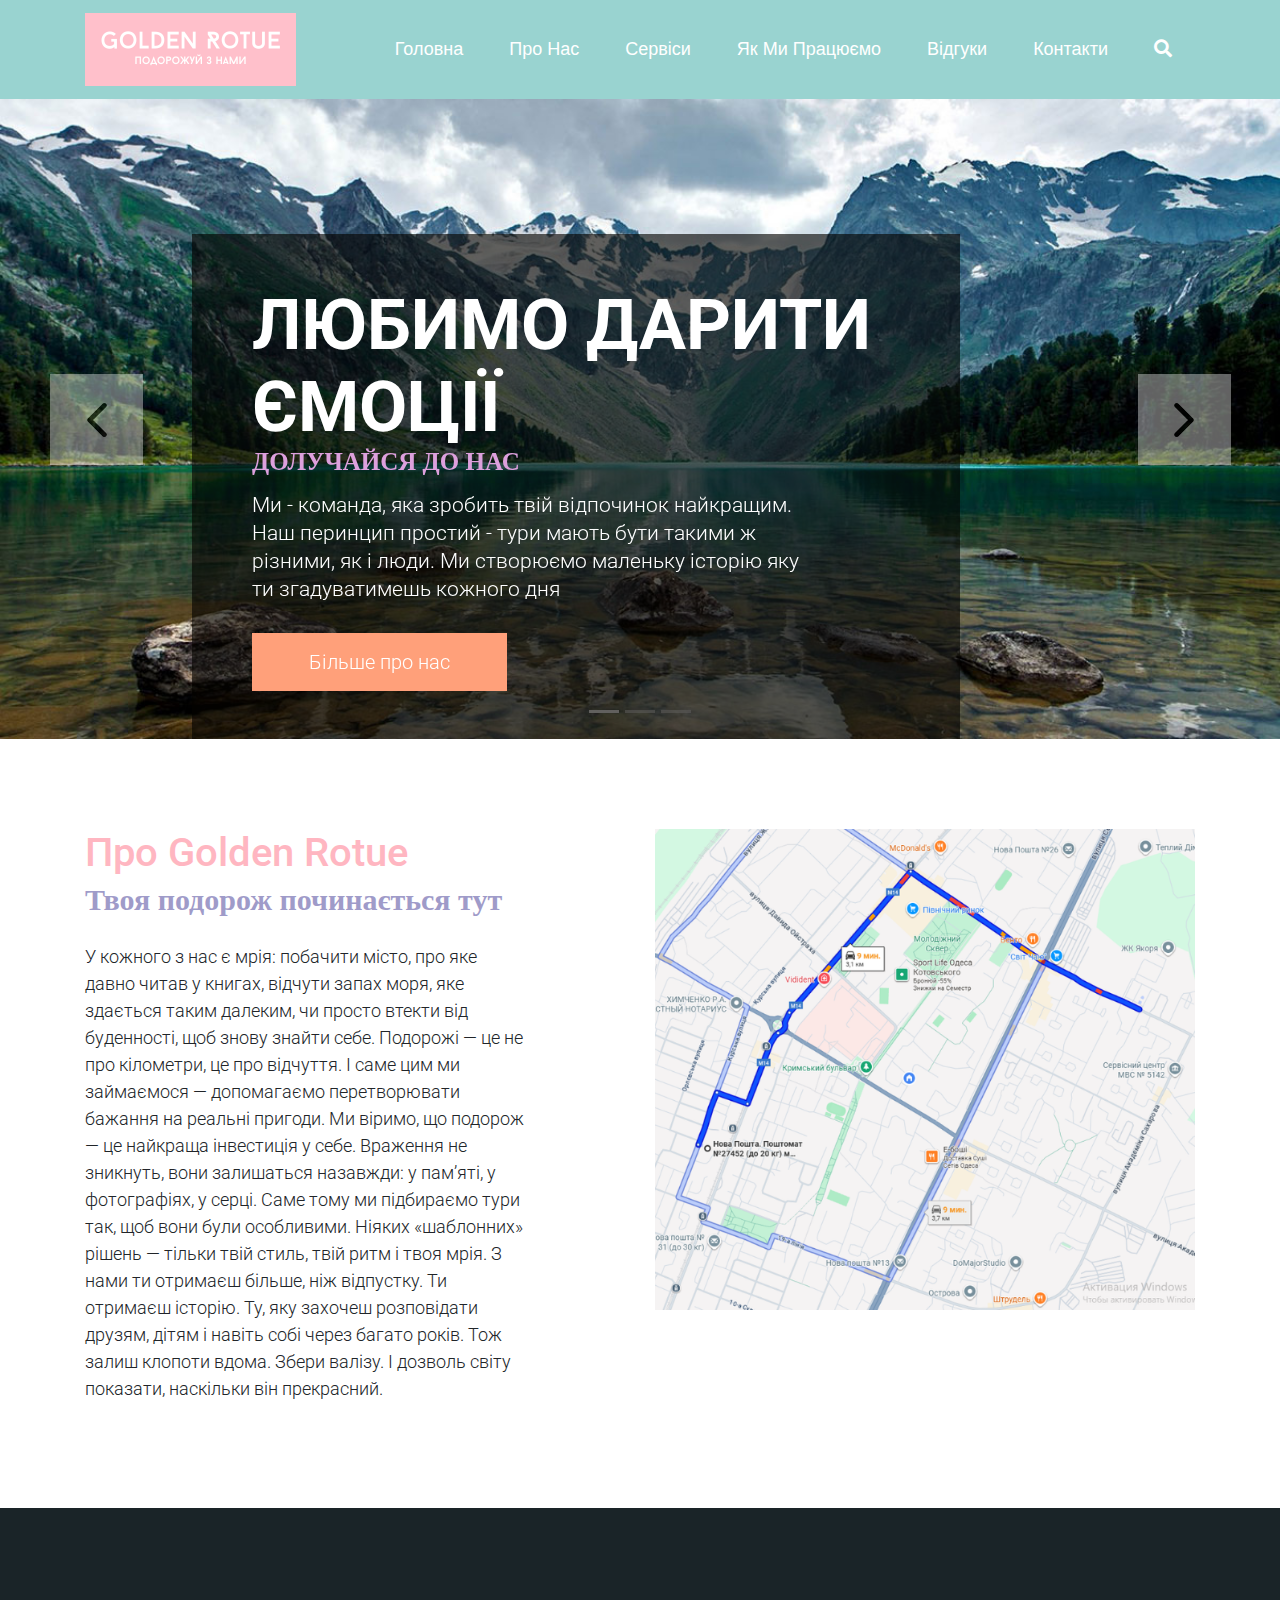
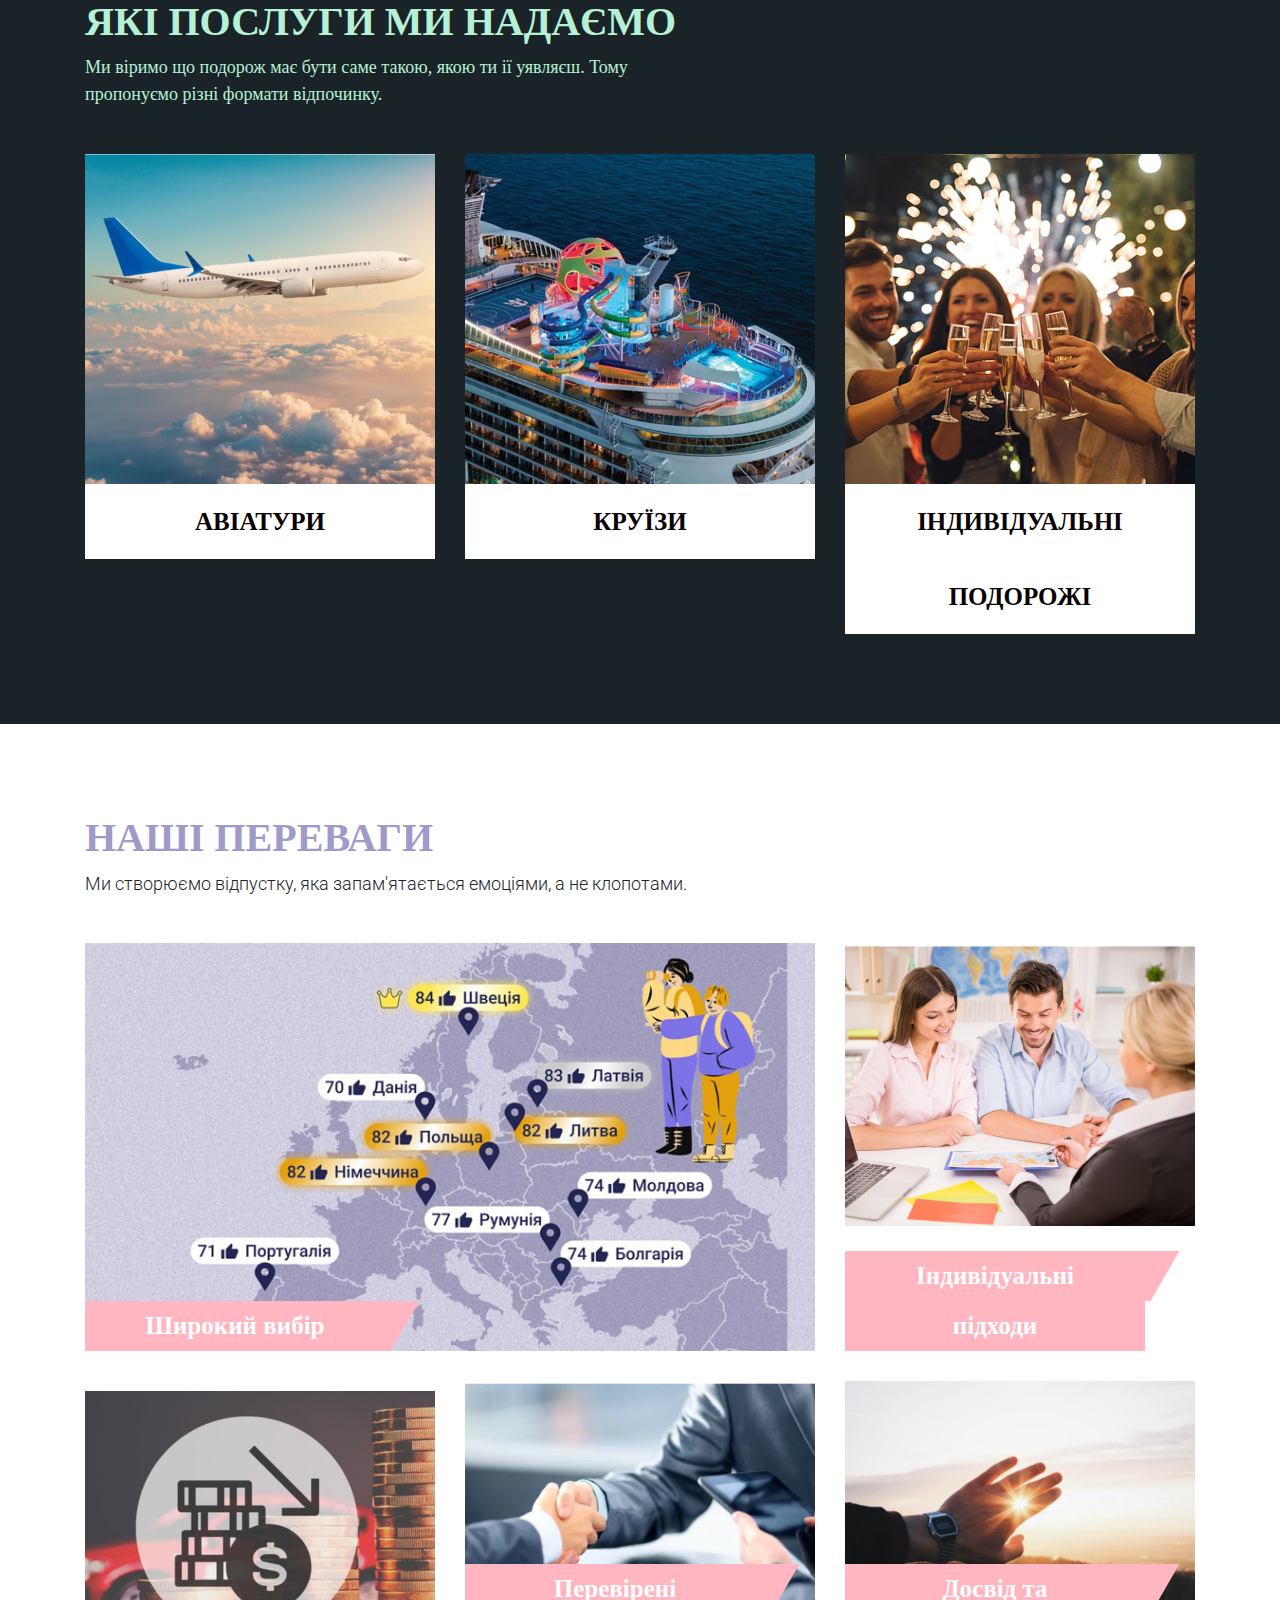
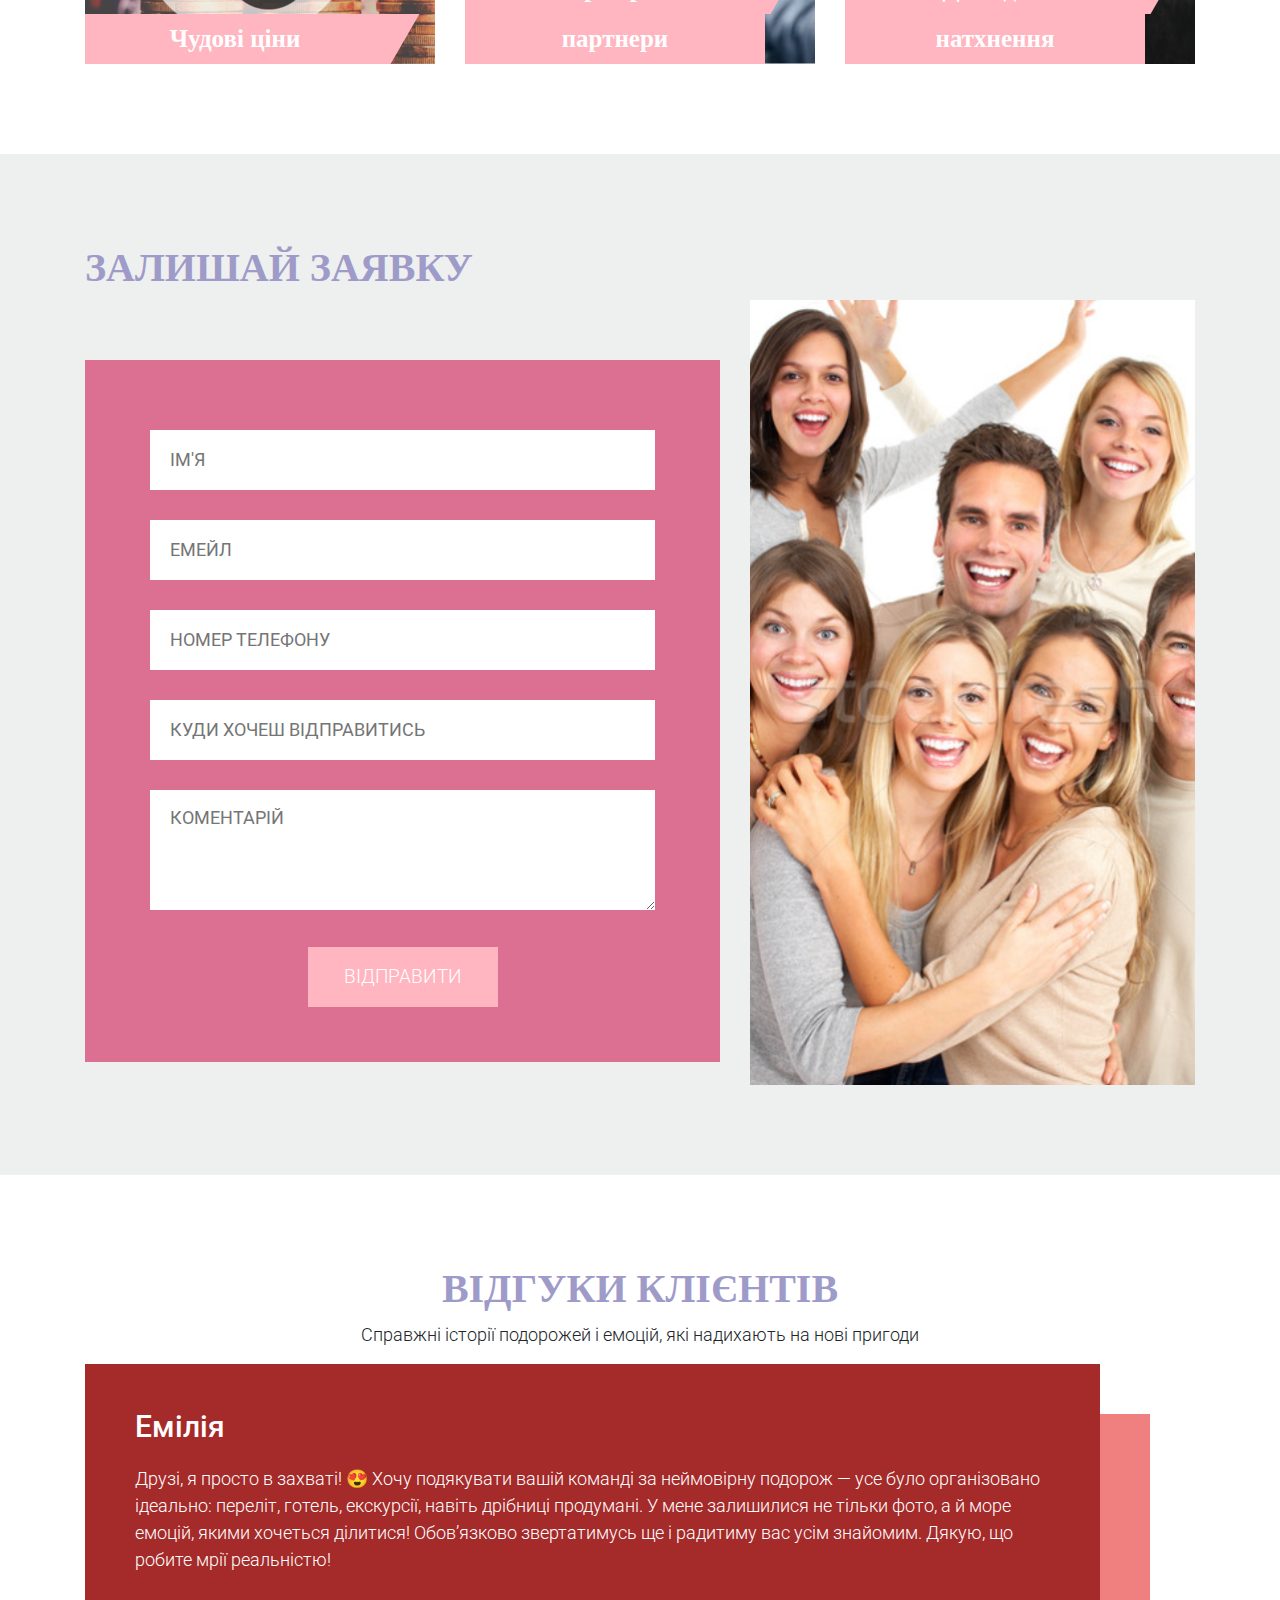
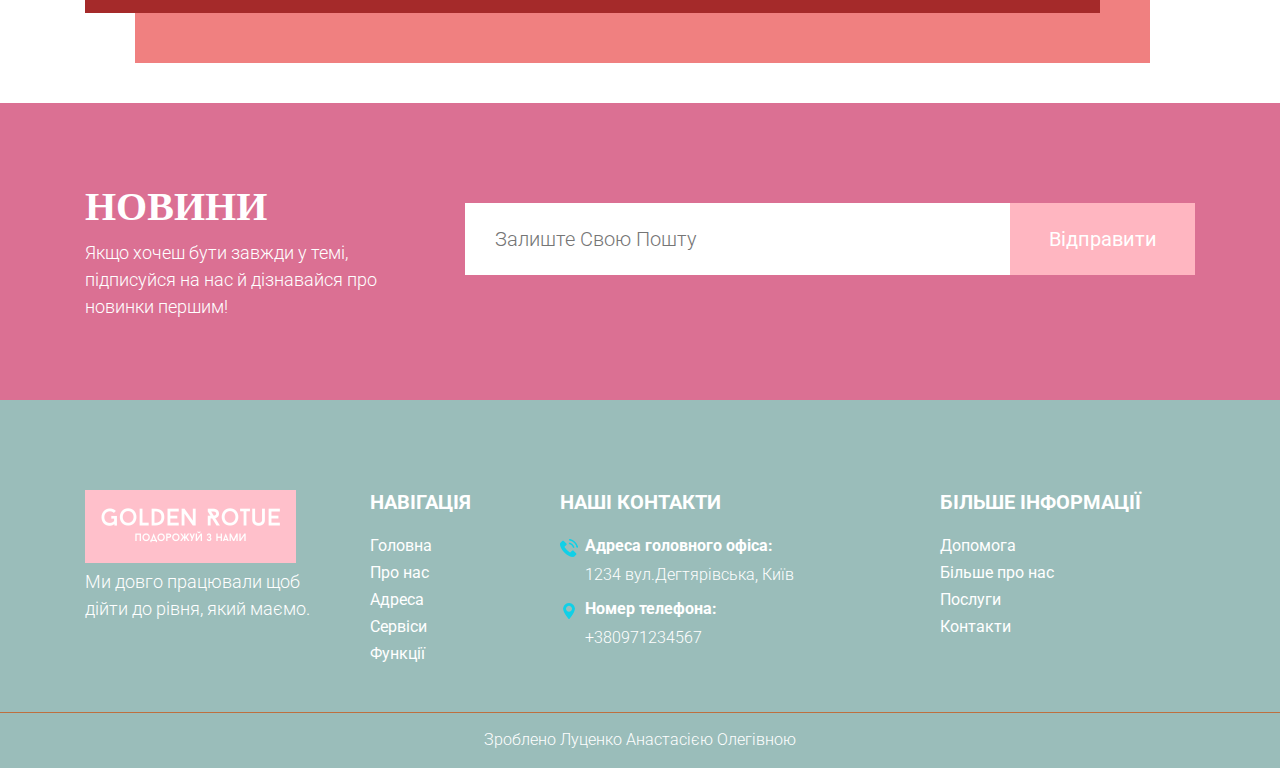
<file: index.html>
<!DOCTYPE html>
<html>
   <head>
      <!-- Google tag (gtag.js) -->
<script async src="https://www.googletagmanager.com/gtag/js?id=G-RW0FWPY7VJ"></script>
<script>
  window.dataLayer = window.dataLayer || [];
  function gtag(){dataLayer.push(arguments);}
  gtag('js', new Date());

  gtag('config', 'G-RW0FWPY7VJ');
</script>
      <meta charset="utf-8">
      <meta name="viewport" content="width=device-width, initial-scale=1.0">
      <title>Golden Rotue</title>
      <link rel="stylesheet" href="css/bootstrap.min.css">
      <link rel="stylesheet" href="css/style.css">
      <link rel="stylesheet" href="css/fontawesome.min.css">
      <link href="https://fonts.googleapis.com/css?family=Open+Sans|Roboto" rel="stylesheet">
   </head>
   <body>
      <div id="header" class="header">
         <nav class="navbar navbar-expand-lg navbar-light text-capitalize">
            <div class="container">
               <a class="navbar-brand" href="#"><img src="imgs/Golden Rotue.png" alt="#" /></a>
               <button class="navbar-toggler" type="button" data-toggle="collapse" data-target="#show-menu" aria-controls="navbarSupportedContent" aria-expanded="false" aria-label="Toggle navigation">
               <span class="navbar-toggler-icon"></span>
               </button>
               <div class="collapse navbar-collapse" id="Меню">
                  <ul class="navbar-nav ml-auto">
                     <li class="nav-item active">
                        <a class="nav-link" href="#home">Головна</a>
                     </li>
                     <li class="nav-item">
                        <a class="nav-link" href="#about">Про нас</a>
                     </li>
                     <li class="nav-item">
                        <a class="nav-link" href="#service">Сервіси</a>
                     </li>
                     <li class="nav-item">
                        <a class="nav-link" href="#hiw">Як ми працюємо</a>
                     </li>
                     <li class="nav-item">
                        <a class="nav-link" href="#wcs">Відгуки</a>
                     </li>
                     <li class="nav-item">
                        <a class="nav-link" href="#contact">Контакти</a>
                     </li>
                     <li class="nav-item .search-container">
                        <a class="nav-link search" href="#"><i class="fas fa-search"></i></a>
                        <form>
                           <input type="search" placeholder="Знайти">
                        </form>
                     </li>
                  </ul>
               </div>
            </div>
         </nav>
      </div>
      <div id="home" class="slider">
         <div id="main_slider" class="carousel slide" data-ride="carousel">
            <ol class="carousel-indicators">
               <li data-target="#main_slider" data-slide-to="0" class="active"></li>
               <li data-target="#main_slider" data-slide-to="1"></li>
               <li data-target="#main_slider" data-slide-to="2"></li>
            </ol>
            <div class="carousel-inner">
               <div class="carousel-item active">
                  <img class="d-block w-100" src="imgs/reka.png" alt="slider_img">
                  <div class="ovarlay_slide_cont">
                     <h2>Любимо дарити ємоції</h2>
                     <h4>Долучайся до нас</h4>
                     <p>Ми - команда, яка зробить твій відпочинок найкращим. Наш перинцип простий - тури мають бути такими ж різними, як і люди. Ми створюємо маленьку історію яку ти згадуватимешь кожного дня</p>
                     <a class="blue_bt" href="#">Більше про нас</a>
                  </div>
               </div>
               <div class="carousel-item">
                  <img class="d-block w-100" src="imgs/reka.png" alt="slider_img">
                  <div class="ovarlay_slide_cont">
                     <h2>Любимо дарити ємоції</h2>
                     <h4>Долучайся до нас</h4>
                     <p>Ми - команда, яка зробить твій відпочинок найкращим. Наш перинцип простий - тури мають бути такими ж різними, як і люди. Ми створюємо маленьку історію яку ти згадуватимешь кожного дня</p>
                     <a class="blue_bt" href="#">Більше про нас</a>
                  </div>
               </div>
            </div>
            <a class="carousel-control-prev" href="#main_slider" role="button" data-slide="prev">
            <img src="imgs/left.png" alt="#" />
            </a>
            <a class="carousel-control-next" href="#main_slider" role="button" data-slide="next">
            <img src="imgs/right.png" alt="#" />
            </a>
         </div>
      </div>
      <div id="about" class="about_section layout_padding">
         <div class="container">
            <div class="row">
               <div class="col-md-5">
                  <h4>Про Golden Rotue</h4>
                  <h3 style="text-transform: none !important">Твоя подорож починається тут</h3>
                  <p>У кожного з нас є мрія: побачити місто, про яке давно читав у книгах, відчути запах моря, яке здається таким далеким, чи просто втекти від буденності, щоб знову знайти себе. Подорожі — це не про кілометри, це про відчуття. І саме цим ми займаємося — допомагаємо перетворювати бажання на реальні пригоди.  Ми віримо, що подорож — це найкраща інвестиція у себе. Враження не зникнуть, вони залишаться назавжди: у пам’яті, у фотографіях, у серці. Саме тому ми підбираємо тури так, щоб вони були особливими. Ніяких «шаблонних» рішень — тільки твій стиль, твій ритм і твоя мрія.  З нами ти отримаєш більше, ніж відпустку. Ти отримаєш історію. Ту, яку захочеш розповідати друзям, дітям і навіть собі через багато років. Тож залиш клопоти вдома. Збери валізу. І дозволь світу показати, наскільки він прекрасний.</p>
               </div>
               <div class="col-md-6 offset-md-1">
                  <div class="full text_align_center">
                     <img class="img-responsive" src="imgs/about2.png" alt="#" />
                  </div>
               </div>
            </div>
         </div>
      </div>
      <div id="hiw" class="hiw_section layout_padding" style="background: #1a2428;">
         <div class="container">
            <div class="row">
               <div class="col-md-7">
                  <h3 class="white_font">Які послуги ми надаємо</h3>
                  <p class="white_font">Ми віримо що подорож має бути саме такою, якою ти ії уявляєш. Тому пропонуємо різні формати відпочинку.</p>
               </div>
               <div class="col-md-5">
               </div>
            </div>
            <div class="row">
               <div class="col-md-4">
                  <img class="margin_top_30 img-responsive" src="imgs/air.png" alt="#" />
                  <h3 class="blog_head">Авіатури</h3>
               </div>
               <div class="col-md-4">
                  <img class="margin_top_30 img-responsive" src="imgs/kryiz.png" alt="#" />
                  <h3 class="blog_head">Круїзи</h3>
               </div>
               <div class="col-md-4">
                  <img class="margin_top_30 img-responsive" src="imgs/pod.png" alt="#" />
                  <h3 class="blog_head">Індивідуальні подорожі</h3>
               </div>
            </div>
         </div>
      </div>
      <div id="service" class="hiw_section layout_padding">
         <div class="container">
            <div class="row">
               <div class="col-md-7">
                  <h3>Наші переваги</h3>
                  <p>Ми створюємо відпустку, яка запам'ятається емоціями, а не клопотами.</p>
               </div>
               <div class="col-md-5">
               </div>
            </div> 
            <div class="row">
               <div class="col-md-8 service_blog">
                  <img class="margin_top_30 img-responsive" src="imgs/p1.png" alt="#" />
                  <h3 class="blog_head">Широкий вибір</h3>
               </div> 
               <div class="col-md-4 service_blog">
                  <img class="margin_top_30 img-responsive" src="imgs/p2.png" alt="#" />
                  <h3 class="blog_head">Індивідуальні підходи</h3>
               </div>
               <div class="col-md-4 service_blog">
                  <img class="margin_top_30 img-responsive" src="imgs/p3.png" alt="#" />
                  <h3 class="blog_head">Чудові ціни</h3>
               </div>
               <div class="col-md-4 service_blog">
                  <img class="margin_top_30 img-responsive" src="imgs/p4.png" alt="#" />
                  <h3 class="blog_head">Перевірені партнери</h3>
               </div>
               <div class="col-md-4 service_blog">
                  <img class="margin_top_30 img-responsive" src="imgs/p5.png" alt="#" />
                  <h3 class="blog_head">Досвід та натхнення</h3>
               </div>
            </div>
         </div>
      </div>
      <div id="contact" class="hiw_section layout_padding" style="background: #eeefef;">
         <div class="container">
            <div class="row">
               <div class="col-md-7">
                  <h3>Залишай заявку</h3>
               </div>
               <div class="col-md-5">
               </div>
            </div>
            <div class="row">
               <div class="col-md-7">
                  <div class="contact-form">
                     <form>
                        <input type="text" placeholder="Ім'я" />
                        <input type="email" placeholder="Емейл" />
                        <input type="text" placeholder="Номер телефону" />
                        <input type="text" placeholder="Куди хочеш відправитись">
                        <textarea placeholder="Коментарій"></textarea>
                        <input type="submit" value="Відправити">
                     </form>
                  </div>
               </div>
               <div class="col-md-5 text_align_center">
                  <img class="img-responsive" src="imgs/happy.png" alt="#" />
               </div>
            </div>
         </div>
      </div>
      <div id="wcs" class="hiw_section layout_padding">
         <div class="container">
            <div class="row">
               <div class="col-md-12 text_align_center">
                  <h3>Відгуки клієнтів</h3>
                  <p>Справжні історії подорожей і емоцій, які надихають на нові пригоди</p>
               </div>
               <div class="col-md-5">
               </div>
            </div>
            <div class="row">
               <div class="col-md-11">
                  <div class="full testimonial_blog">
                     <p>Емілія</p>
                     <p>Друзі, я просто в захваті! 😍 Хочу подякувати вашій команді за неймовірну подорож — усе було організовано ідеально: переліт, готель, екскурсії, навіть дрібниці продумані. У мене залишилися не тільки фото, а й море емоцій, якими хочеться ділитися! Обов’язково звертатимусь ще і радитиму вас усім знайомим. Дякую, що робите мрії реальністю!</p>
                  </div>
               </div>
            </div>
         </div>
      </div>
      <div class="subcribe">
         <div class="container">
            <div class="row">
               <div class="col-md-4 col-sm-6">
                  <h3>Новини</h3>
                  <p>Якщо хочеш бути завжди у темі, підписуйся на нас й дізнавайся про новинки першим!</p>
               </div>
               <div class="col-md-8 col-sm-6">
                  <form>
                     <input type="email" name="email" placeholder="Залиште Свою Пошту" />
                     <button>Відправити</button>
                  </form>
               </div>
            </div>
         </div>
      </div>
      <footer>
         <div class="container">
            <div class="row">
               <div class="col-lg-3 col-md-6 col-12">
                  <div class="footer_blog_section">
                     <img src="imgs/Golden Rotue.png" alt="#" />
                     <p style="margin-top: 5px;">Ми довго працювали щоб дійти до рівня, який маємо.</p>
                  </div>
               </div>
               <div class="col-lg-2 col-md-6 col-12">
                  <div class="item">
                     <h4 class="text-uppercase">Навігація</h4>
                     <ul>
                        <li><a href="#">Головна</a></li>
                        <li><a href="#">Про нас</a></li>
                        <li><a href="#">Адреса</a></li>
                        <li><a href="#">Сервіси</a></li>
                        <li><a href="#">Функції</a></li>
                     </ul>
                  </div>
               </div>
               <div class="col-lg-4 col-md-6 col-12">
                  <div class="item">
                     <h4 class="text-uppercase">Наші контакти</h4>
                     <p><strong>Адреса головного офіса:</strong></p>
                     <p><img src="imgs/phone_icon.png" alt="#" /> 1234 вул.Дегтярівська, Київ</p>
                     <p><strong>Номер телефона:</strong></p>
                     <p><img src="imgs/location.png" alt="#" /> +380971234567</p>
                  </div>
               </div>
               <div class="col-lg-3 col-md-6 col-12">
                  <div class="item">
                     <h4 class="text-uppercase">Більше інформації</h4>
                     <ul>
                        <li><a href="#">Допомога</a></li>
                        <li><a href="#">Більше про нас</a></li>
                        <li><a href="#">Послуги</a></li>
                        <li><a href="#">Контакти</a></li>
                     </ul>
                  </div>
               </div>
            </div>
         </div>
         <div class="copyright text-center">
            <p>Зроблено <a href="https://www.instagram.com/ennesk_?igsh=MXhsb3NwcGhyNjJjZQ==" target="_blank"> Луценко Анастасією Олегівною</a></p>
         </div>
      </footer>
      <script src="js/jquery-3.3.1.min.js"></script>
      <script src="js/bootstrap.min.js"></script>
      <script>
         $(function () {
             
             'use strict';
             
             var winH = $(window).height();
             
             $('header').height(winH);  
             
             $('header .container > div').css('top', (winH / 2) - ( $('header .container > div').height() / 2));
             
             $('.navbar ul li a.search').on('click', function (e) {
                 e.preventDefault();
             });
             $('.navbar a.search').on('click', function () {
                 $('.navbar form').fadeToggle();
             });
             
             $('.navbar ul.navbar-nav li a').on('click', function (e) {
                 
                 var getAttr = $(this).attr('href');
                 
                 e.preventDefault();
                 $('html').animate({scrollTop: $(getAttr).offset().top}, 1000);
             });
         })
      </script>
   </body>
</html>
</file>
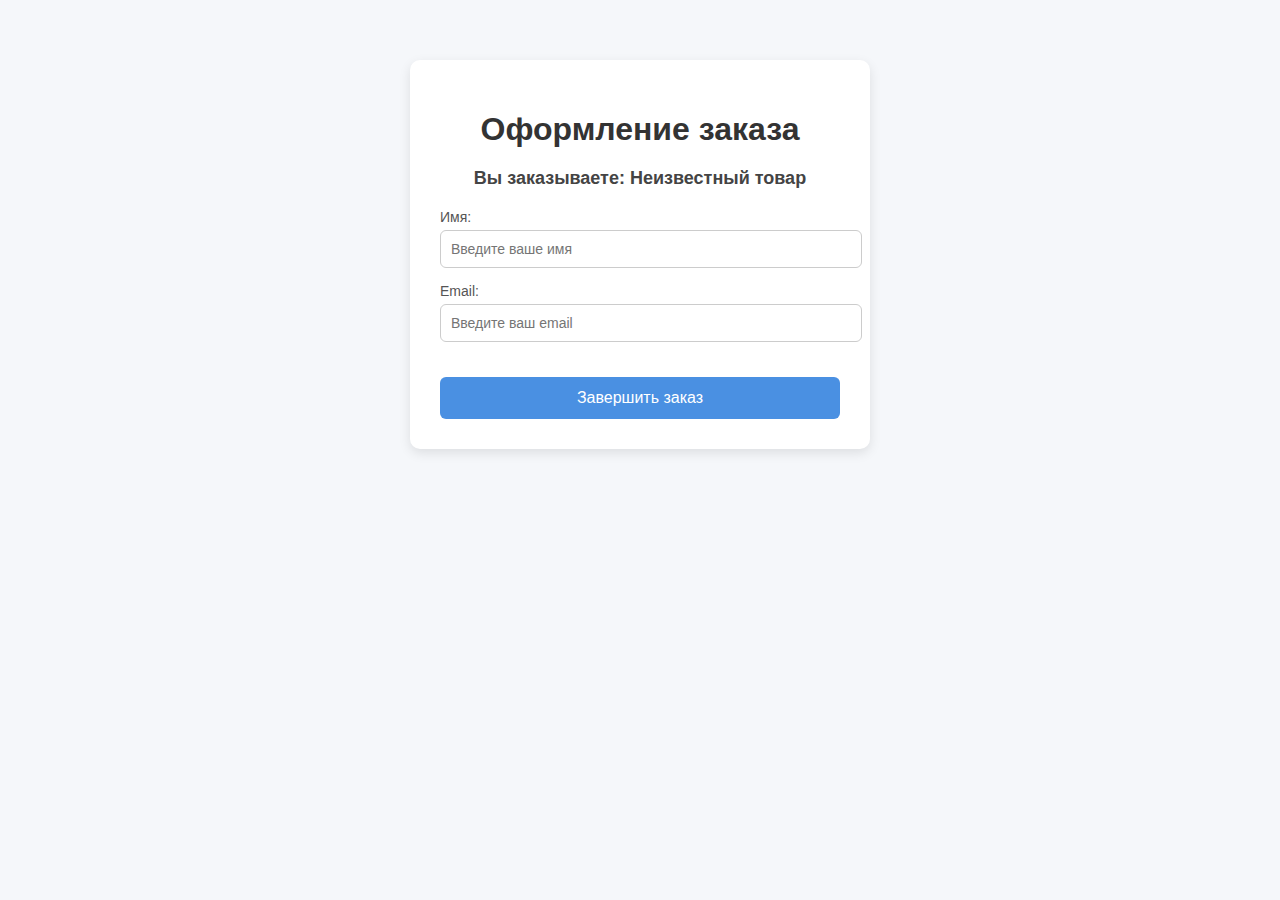
<file: checkout.html>
<!DOCTYPE html>
<html lang="ru">
<head>
  <meta charset="UTF-8">
  <title>Оформление заказа</title>
  <script async src="https://www.googletagmanager.com/gtag/js?id=G-Z3N8ZQTYP7"></script>
  <script src="analytics.js"></script>
  <link rel="stylesheet" href="style-form.css">
</head>
<body>
  <div class="checkout-container">
    <h1>Оформление заказа</h1>

    <form id="checkoutForm" class="checkout-form">
      <p class="product-label">Вы заказываете: <span id="productName"></span></span></p>

      <label>
        Имя:
        <input type="text" required placeholder="Введите ваше имя">
      </label>

      <label>
        Email:
        <input type="email" required placeholder="Введите ваш email">
      </label>

      <button type="submit" class="btn-submit">Завершить заказ</button>
    </form>
  </div>

  <script>
    const urlParams = new URLSearchParams(window.location.search);
    const product = urlParams.get("product");

    const productNames = {
      button1: "Записаться",
      button2: "Купити",
      button3: "Товар 3",
      button4: "Товар 4"
    };

    document.getElementById("productName").innerText = productNames[product] || "Неизвестный товар";

    // Событие начала оформления
    logBeginCheckout(product);

    document.getElementById("checkoutForm").addEventListener("submit", function (e) {
      e.preventDefault();
      logPurchase(product);
      alert("Заказ оформлен (учебный пример)!");
      window.location.href = "index.html";
    });
  </script>
</body>
</html>
</file>
<file: css/style.css>
@import url('https://fonts.googleapis.com/css?family=Roboto:100,100i,300,300i,400,400i,500,500i,700,700i,900,900i&display=swap');

* {
    box-sizing: border-box;
}

header {
    background-image: url(../imgs/header.png);
    background-size: cover;
}

.small-container {
    width: 95%;
    margin: 0 auto;
}

.overlay {
    background-color: rgba(0, 0, 0, .51);
    width: 100%;
    height: 100%;
}

.violet-overlay {
    background-color: rgba(189, 140, 191, .51);
    width: 100%;
    height: 100%;
    padding: 70px 0;
}

.white-overlay {
    background-color: rgba(255, 255, 255, .7);
    height: 100%;
    width: 100%;
}

.margin_top_30 {
    margin-top: 30px;
}

.service_blog h3.blog_head {
    float: left;
    background: #FFB6C1;
    text-align: center;
    font-size: 25px;
    text-transform: none;
    margin: 0;
    min-height: 50px;
    line-height: 50px;
    padding: 0 50px;
    color: #fff;
    position: absolute;
    bottom: 0;
    width: 100%;
    max-width: 300px;
    left: 15px;
}

.service_blog h3.blog_head::after {
    width: 50px;
    height: 50px;
    content: "";
    display: block;
    position: absolute;
    right: -20px;
    background: #FFB6C1;
    top: 0;
    transform: skew(-30deg);
}

h2 span, h1 span {
    color: #bd8cbf;
}

li {
    list-style-type: none;
}

a:hover {
    text-decoration: none;
}

a, button {
    transition: all .5s ease;
}

button {
    padding: 0
}

body {
    font-size: 1.1rem;
}

/* navbar */

nav.navbar {
    position: relative;
    top: 0;
    left: 0;
    width: 100%;
    z-index: 1000;
    font-family: 'MTS Compact', sans-serif;
    background: #99d3d0;
    min-height: 95px;
}

nav.navbar a, nav.navbar ul li a {
    color: #FFF !important;
}

nav.navbar ul li {
    padding: 0 15px;
    position: relative;
}

nav.navbar .search-container {
    position: relative;
}

nav.navbar form {
    padding: 5px;
    background-color: white;
    position: absolute;
    width: 260px;
    display: none;
    right: 0;
}

nav.navbar form input {
    padding: 5px 10px;
    border: none;
    background-color: #fff;
    width: 100%;
    font-weight: 300;
    font-size: 16px;
}

.navbar-nav li a {
    font-size: 18px;
    font-weight: 300;
}

.layout_padding {
    padding: 90px 0;
}

.about_section h3 {
    font-size: 30px;
    margin: 5px 0 25px 0;
    font-weight: 600;
}

.about_section h4 {
    color: #FFB6C1;
    font-size: 40px;
    margin: 0;
}

p {
    font-size: 18px;
    font-weight: 300;
}

.full {
    width: 100%;
    float: left;
    margin: 0; 
}

.text_align_center {
    text-align: center;
}

.img-responsive {
    max-width: 100%;
}

.white_font {
    color: #b6f1d5 !important;
	font-family: Georgia;
}

.h3, h3 {
    font-size: 40px;
	font-family: Georgia;
    font-weight: 700;
    color: #9f9bc9;
    text-transform: uppercase;
}   

.contact-form {
    padding: 55px 65px;
    background: #DB7093;
    min-height: 600px;
    margin-top: 60px;
}

.contact-form form input {
    width: 100%;
    background: #fff;
    border: none;
    height: 60px;
    padding: 0 20px;
    text-transform: uppercase;
    margin: 15px 0;
}

.contact-form form textarea {
    width: 100%;
    background: #fff;
    border: none;
    min-height: 120px;
    padding: 15px 20px;
    text-transform: uppercase;
    margin: 15px 0;
}

.contact-form form input[type="submit"] {
    background: #FFB6C1;
    color: #fff;
    width: 190px;
    margin: 15px auto 0;
    font-size: 19px;
    font-weight: 300;
    float: none;
    display: flex;
    cursor: pointer;
}

.contact-form form input[type="submit"]:hover,
.contact-form form input[type="submit"]:focus {
    background: #111;
    color: #fff;
    transition: ease all 0.5s;
}

/* header */

header {
    position: relative;
    color: #FFF;
    font-family: 'Roboto', sans-serif;
}

header .container {
    height: 100%
}

header .container > div {
    margin: 0 auto;
    position: relative;
/*    text-align: center;*/
}

header .container > div h1 {
    font-size: 90px;
}

header button {
    background-color: transparent;
    display: block;
    border: 1px solid #FFF;
    border-radius: 50px;
    padding: 0;
    margin: 30px auto;
}

header button a {
    padding: 10px 40px;
    display: block;
    color: #FFF;
}

header button:hover {
    background-color: #bd8cbf;
    border: 1px solid #bd8cbf;
}

header button:hover a {
    color: white;
}

h3.blog_head {
    width: 100%;
    float: left;
    background: #fff;
    text-align: center;
    font-size: 25px;
    text-transform: uppercase;
    color: #090101;
    margin: 0;
    min-height: 75px;
    line-height: 75px;
}

/* about us */

.about-us {
    position: relative;
    padding: 100px 0;
    font-family: 'Open Sans', sans-serif;
}

.about-us .row > .col-lg-6:first-of-type {
    position: relative;
    left: 50px;
}

.about-us .small-container > p + div {
    padding: 70px 0;
    background-color: white;
    box-shadow: 5px 5px 10px #d2cfcf, -5px -5px 10px #d2cfcf;
}

.about-us .small-container > p + div h4 {
    margin-bottom: 40px
}

.about-us .small-container .text-right p {
    margin-bottom: 40px;
    width: 80%;
    float: right;
}

.about-us .small-container > p + div button {
    background-color: #bd8cbf;
    border: none;
}

.about-us .small-container > p + div a {
    display: block;
    color: #FFF;
    padding: 10px 40px;
}

.about-us .item {
    width: 200px;
    position: absolute;
    color: white;
    background-color: #bd8cbf;
}

.about-us .item p {
    font-size: 15px;
}

.about-us .item img {
    width: 100%;
    height: 150px
}

.about-us .item h5 {
    margin: 5px 0;
}

.about-us .item p {
    margin-bottom: 5px;
}

.about-us .item:first-of-type {
    left: 405px;
    bottom: 115px;
    z-index: 2;
    box-shadow: -2px 2px 10px #5d5959;
}

.about-us .item:nth-of-type(2) {
    left: 105px;
    bottom: 115px;
    z-index: 2;
    box-shadow: 2px 2px 10px #5d5959;
}

.about-us .item:nth-of-type(3) {
    position: relative;
    top: 162px;
    left: -45px;
}

.about-us .item:nth-of-type(3) img {
    position: absolute;
    bottom: 70px;
    right: 0px;
    z-index: 0;
}

.about-us .item:last-of-type {
    left: 268px;
    top: 90px;
}

.about-us .first {
    width: 100px;
    height: 200px;
    position: absolute;
    background-color: #bd8cbf;
    top: 140px;
    z-index: -5;
}

.about-us .second {
    width: 100px;
    height: 200px;
    position: absolute;
    background-color: #bd8cbf;
    bottom: 58px;
    right: 34px;
    z-index: -5;
}

.about-us .row > div > .item:nth-of-type(3) div {
    position: relative;
    z-index: 5;
    background-color: #bd8cbf;
    padding: 5px;
}

.blue_bt {
    width: 255px;
    height: 58px;
    background: #ffa07a;
    color: #fff;
    float: left;
    text-align: center;
    line-height: 58px;
    font-size: 20px;
    font-weight: 300;
}

.blue_bt:hover,
.blue_bt:focus {
    background: #fff;
    color: #0c2326;
}

/* services */

.services {
    margin-bottom: 100px;
    font-family: 'Open Sans', sans-serif;
}

.services .slide {
    width: 70%;
    margin: 0 auto;
}

.services .carousel-inner .carousel-item {
    width: 100%;
    height: 100%
}

.services .carousel-inner img {
    height: 100%;
    width: 100%;
}

.services .carousel-control-next, .services .carousel-control-prev {
    width: 60px;
    height: 60px;
    background: #bd8cbf;
    border-radius: 50%;
}

.services .carousel-control-next i, .services .carousel-control-prev i {
    color: #000
}

.services .carousel-control-next {
    right: 0;
    top: 80%;
    right: 40%;
    background-color: #FFF;
}

.services .carousel-control-prev {
    top: 80%;
    left: 40%;
}

.services i {
    color: #bd8cbf;
}

/* agency */

.agency {
    background-image: url('../imgs/agency.png');
    font-family: 'Open Sans', sans-serif;
    background-size: cover;
}

.agency .container > div {
    margin: 0 auto;
    width: 86%;
    margin-bottom: 30px;
}

.agency .white-overlay {
   padding: 50px 0 20px;
}

.agency .container > div > div {
    display: inline-block;
    position: relative
}

.agency .container > div > div img {
    width: 500px;
    margin: 0 20px;
}

.agency img:first-of-type, .agency img:last-of-type {
    width: 200px;
}

.agency .container > div h2 {
    position: absolute;
    color: white;
    bottom: 105px;
    left: 195px;
    font-size: 40px;
}

/* statistics */

.statistics {
    padding: 50px 0;
    font-family: sans-serif;
}

.statistics i, .statistics p {
    color: #bd8cbf;
}

.statistics i {
    margin-bottom: 10px;
}

.statistics h3 {
    font-size: 40px;
    font-weight: bold;
    margin-bottom: 0;
}

.ovarlay_slide_cont {
    background: rgba(5,3,0,0.63);
    position: absolute;
    width: 60%;
    margin: 0 15%;
    z-index: 1111111111;
    top: 135px;
    left: 0;
    padding: 50px 60px 70px;
}

.ovarlay_slide_cont h2 {
    color: #fff;
    text-transform: uppercase;
    font-size: 70px;
    font-weight: 700; 
    line-height: normal;
    margin: 0;
}

.ovarlay_slide_cont h4 {
    color: #DDA0DD;
    font-size: 25px;
	font-family: Georgia;
    text-transform: uppercase;
    font-weight: 700;
    margin: 0 0 15px 0;
    line-height: normal;
}

.ovarlay_slide_cont p {
    color: #fff;
    font-weight: 300;
    margin: 0 0 30px 0;
    font-size: 21px;
    padding: 0 75px 0 0;
    line-height: 28px;
}

/* contact */

.contact {
    background-image: url('../imgs/contact.png');
    background-size: cover;
}

.contact h2 {
    color: white;
    margin-bottom: 30px;
}

.contact .contact-form {
    width: 50%;
    margin: 0 auto;
}

.contact form input, .contact form textarea {
    width: 100%;
    outline: none;
    border: none;
    padding: 5px 10px;
}

.contact form input{
    border-radius: 50px;
    margin-bottom: 20px;
}

.contact form textarea {
    resize: none;
    height: 130px;
    border-radius: 25px;
    margin-bottom: 30px;
}

.contact form input[type="submit"] {
    width: 130px;
    height: 40px;
    padding: 0;
    line-height: 40px;
    background-color: #ef44f8;
    color: white;
    margin: 0 auto;
    display: block;
}

/* footer */

footer, footer a {
    color: white;
}

footer {
    display: block;
    overflow: hidden;
    background-color: #0c2326;
}

footer a:hover {
    color: #4fcaff;
}

footer .container > ul {
    overflow: hidden;
    margin: 30px 0;
    padding-left: 0;
}

footer .container > ul li {
    float: left;
    padding-right: 25px;
}

footer .item h4 {
    margin-bottom: 20px
}

footer .item p.address {
    line-height: 1.2;
    font-size: 16px;
}

footer .item ul {
    padding-left: 0;
}

footer .item ul li {
    margin-bottom: 3px;
    font-size: 16px;
}

footer .date p {
    margin-bottom: 5px;
    font-size: 16px;
    font-weight: 300;
}

footer .item form {
    overflow: hidden;
}

footer .item form input {
    width: 100%;
    margin-bottom: 15px;
    padding: 5px 10px;
}

footer .item form input[type="submit"] {
    width: 100px;
    height: 40px;
    line-height: 4px;
    background-color: #ef44f8;
    border: none;
    float: right;
    color: #FFF;
    padding: 0
}

footer .copyright {
    padding: 15px 0;
}

footer .copyright p {
    margin-bottom: 0;
    font-size: 16px;
}

/* media queries */

@media (max-width: 1200px) {
    
    /* about */
    
    .about-us .row > .col-lg-6:first-of-type {
        left: -10px;
    }
    .about-us .small-container .text-right p {
        width: 70%
    }
    .about-us .item {
        width: 150px
    }
    .about-us .item img {
        height: 125px
    }
    .about-us .item:first-of-type {
        left: 440px;
        bottom: 154px;
    }
    .about-us .item:nth-of-type(2) {
        left: 167px;
        bottom: 153px;
    }
    .about-us .item:nth-of-type(3) {
        top: 149px;
        left: 19px;
    }
    .about-us .item:last-of-type {
        left: 305px;
        top: 132px;
    }
    
    .about-us .row > div > .item:nth-of-type(3) img {
        position: static
    }
    
    .about-us .row > div > .item:nth-of-type(3) p {
        display: none;
    }

    /* agency */
    
    .agency img:first-of-type, .agency img:last-of-type {
        width: 150px
    }
    .agency .container > div > div img {
        max-width: 400px;
        width: 100%;
    }
    .agency .container > div h2 {
        bottom: 87px;
        left: 164px;
        font-size: 30px;
    }
    .agency .container > div h2 {
        display: none;
    }

}

@media (max-width: 992px) {
    
    /* header */
    
    header h1 {
        font-size: 65px !important;
    } 
    
    /* navbar */
    
    .navbar ul {
        background-color: #4fcaff;
    }
    .navbar ul li {
        margin: 10px 0;
    }
    nav.navbar form {
        width: 100%;
        position: static;
    }
    
    /* about */
    
    .about-us .small-container > p + div {
        padding: 50px 0;
    }
    .about-us .row > .col-lg-6:first-of-type {
        height: 350px;
        left: 50px;
    }
    .about-us .small-container .text-right p {
        width: 100%;
    }
    
    /* services */
    
    .services .slide {
        width: 80%
    }
    
    .services .carousel-control-next, .services .carousel-control-prev {
        width: 50px;
        height: 50px;
    }
    
    /* agency */
    
    .agency img:first-of-type, .agency img:last-of-type {
        display: none
    }
    .agency .container > div > div img {
        display: block;
    }
    .agency .container > div {
        width: 56%;
    }
    
    /* statistics */
    
    .statistics .col-lg-3 {
        margin-bottom: 40px
    }
    
    /* contact */
    
    .contact .contact-form {
        width: 70%
    }
    
    /* footer */
    
    footer .col-lg-3 {
        margin-bottom: 40px;
    }
    
}

@media (max-width: 768px) {
    
    /* header */
    
    header h1 {
        font-size: 50px !important;
    } 
    
    /* about */
    
    .about-us .row > .col-lg-6:first-of-type {
        display: none;
    }
    
    /* services */
    
    .services .slide {
        width: 90%
    }
    .services .carousel-control-next, .services .carousel-control-prev {
        display: none;
    }
    
    /* agency */
    
    .agency .container > div {
        width: 87%;
    }
    
}



.testimonial_blog {
    background: #A52A2A;
    width: 100%;
    padding: 40px 50px;
    box-shadow: 50px 50px 0 0 #F08080;
}

.testimonial_blog p {
    color: #fff;
}

.testimonial_blog p + p {
    margin: 0;
}

.testimonial_blog p:first-child {
    font-size: 30px;
    font-weight: 500;
}

.subcribe {
    background: #DB7093;
    padding: 80px 0;
}

.subcribe h3 {
    color: #fff;
}

.subcribe p {
    margin: 0;
    color: #fff;
}

.subcribe form {
    height: 72px;
    background: yellow;
    margin-top: 20px;
}

.subcribe form {
    height: 72px;
    background: #fff;
    margin-top: 20px;
    padding: 0;
    font-weight: 300;
    font-size: 19px;
    display: flex;
}

.subcribe form input {
    margin: 0;
    padding: 0 30px;
    width: 100%;
    border: none;
    font-size: 20px;
    font-weight: 300;
}

.subcribe form button {
    background: #FFB6C1;
    color: #fff;
    width: 255px;
    border: none;
    font-size: 20px;
}

.subcribe form button:hover,
.subcribe form button:focus {
    background: #111;
    color: #fff;
}

footer .item p img {
    position: absolute;
    left: 0;
    top: 5px;
}

footer .item p {
    position: relative;
    padding-left: 25px;
    font-size: 16px;
    margin: 0 0 10px 0;
}

footer .copyright {
    padding: 15px 0 16px;
    border-top: solid #bd6f3f 1px;
    margin-top: 30px;
}

footer .item p strong {
    font-weight: 700;
    margin-bottom: 5px;
    float: left;
    width: 100%;
}

footer {
    display: block;
    overflow: hidden;
    background-color: #7daaa7c7;
    padding: 90px 0 0; 
}

.cpy {
    margin: 0;
    padding: 0;
}

footer .item h4 {
    margin-bottom: 20px;
    font-size: 20px;
    font-weight: 700;
}

.navbar-light .navbar-toggler {
    color: #000;
    background: #e3a5b0;
    width: 50px;
    padding: 0;
    height: 45px;
    border: none;
}

@media (min-width: 992px) and (max-width: 1199px) {

}

@media (min-width: 768px) and (max-width: 991px) {

.ovarlay_slide_cont {
    background: rgb(130 27 79 / 37%);
    position: absolute;
    width: 70%;
    margin: 0 15%;
    z-index: 1111111111;
    top: 0;
    left: 0;
    padding: 50px 60px 70px;
}

.ovarlay_slide_cont h2 {
    font-size: 45px;
	font-family: Georgia;
}

.ovarlay_slide_cont p {
    color: #fff;
    font-weight: 300;
    margin: 0 0 30px 0;
    font-size: 19px;
    padding: 0;
    line-height: 28px;
}    

.h3, h3 {
    font-size: 30px;
}

.about_section h3 {
    font-size: 30px;
}

.about_section h4 {
    color: #FFB6C1;
    font-size: 16px;
    margin: 0;
}

h3.blog_head {
    width: 100%;
    float: left;
    background: #fff;
    text-align: center;
    font-size: 18px;
    text-transform: uppercase;
    color: #090101;
    margin: 0;
    min-height: 50px;
    line-height: 50px;
}

.service_blog h3.blog_head {
    float: left;
    background: #FFB6C1;
    text-align: center;
    font-size: 18px;
    text-transform: none;
    margin: 0;
    min-height: 50px;
    line-height: 50px;
    padding: 0 20px;
    color: #fff;
    position: absolute;
    bottom: 0;
    width: 65%;
    max-width: 300px;
    left: 15px;
    font-weight: 500;
}

.service_blog h3.blog_head::after {
    width: 50px;
    height: 50px;
    content: "";
    display: block;
    position: absolute;
    right: -35px;
    background: #FFB6C1;
    top: 0;
    transform: skew(-30deg);
}

.contact-form {
    padding: 40px 50px;
    background: #DB7093;
    min-height: 600px;
    margin-top: 60px;
}

.service_blog img {
    width: 100%;
}

}

@media (max-width: 767px) {

.layout_padding {
    padding: 50px 0;
}

.about_section h3 {
    font-size: 30px;
    margin: 10px 0 25px 0;
    font-weight: 700;
    line-height: 32px;
}

.h3, h3 {
    font-size: 30px;
    font-weight: 700;
    color: #3a3a3a;
    text-transform: uppercase;
    margin-bottom: 15px;
}

h3.blog_head {
    width: 100%;
    float: left;
    background: #fff;
    text-align: center;
    font-size: 20px;
    text-transform: uppercase;
    color: #090101;
    margin: 0;
    min-height: 55px;
    line-height: 55px;
}

.service_blog h3.blog_head {
    float: left;
    background: #4fcaff;
    text-align: center;
    font-size: 22px;
    text-transform: none;
    margin: 0;
    min-height: 50px;
    line-height: 50px;
    padding: 0 40px;
    color: #fff;
    position: absolute;
    bottom: 0;
    width: 70%;
    max-width: 300px;
    left: 15px;
}

.contact-form {
    padding: 35px 40px;
    background: #4fcaff;
    min-height: 600px;
    margin-top: 20px;
}

.contact-form form input {
    margin: 10px 0;
}

#contact img {
    margin-top: 30px;
}

.testimonial_blog {
    background: #a1a1a1;
    width: 100%;
    padding: 30px 30px;
    box-shadow: 10px 10px 0 0 #4fcaff;
}

.testimonial_blog p:first-child {
    font-size: 30px;
    font-weight: 500;
    margin-bottom: 10px;
}

p {
    font-size: 17px;
    font-weight: 300;
}

.subcribe form {
    height: auto;
    background: #fff;
    margin-top: 20px;
    padding: 0;
    font-weight: 300;
    font-size: 19px;
    display: block;
}

.subcribe form input {
    margin: 0;
    padding: 20px 30px;
    width: 100%;
    border: none;
    font-size: 20px;
    font-weight: 300;
}

.subcribe form button {
    background: #fa3e19;
    color: #fff;
    width: 100%;
    border: none;
    font-size: 20px;
    padding: 12px 0;
}

.subcribe form button:hover,
.subcribe form button:focus {
    background: #111;
    color: #fff;
}

.ovarlay_slide_cont {
    display: none;
}

.service_blog img {
    width: 100%;
}

}
</file>
<file: style-form.css>
body {
  font-family: Arial, sans-serif;
  background: #f5f7fa;
  margin: 0;
  padding: 0;
}

.checkout-container {
  max-width: 400px;
  margin: 60px auto;
  padding: 30px;
  background: #fff;
  border-radius: 10px;
  box-shadow: 0 4px 12px rgba(0,0,0,0.1);
  text-align: center;
}

h1 {
  margin-bottom: 20px;
  color: #333;
}

.product-label {
  font-size: 18px;
  margin-bottom: 20px;
  font-weight: bold;
  color: #444;
}

.checkout-form label {
  display: block;
  margin: 15px 0;
  text-align: left;
  font-size: 14px;
  color: #555;
}

.checkout-form input {
  width: 100%;
  padding: 10px;
  margin-top: 5px;
  border: 1px solid #ccc;
  border-radius: 6px;
  font-size: 14px;
}

.btn-submit {
  display: inline-block;
  margin-top: 20px;
  padding: 12px 20px;
  background: #4a90e2;
  color: white;
  border: none;
  border-radius: 6px;
  cursor: pointer;
  font-size: 16px;
  transition: background 0.3s;
  width: 100%;
}

.btn-submit:hover {
  background: #357ab8;
}
</file>
